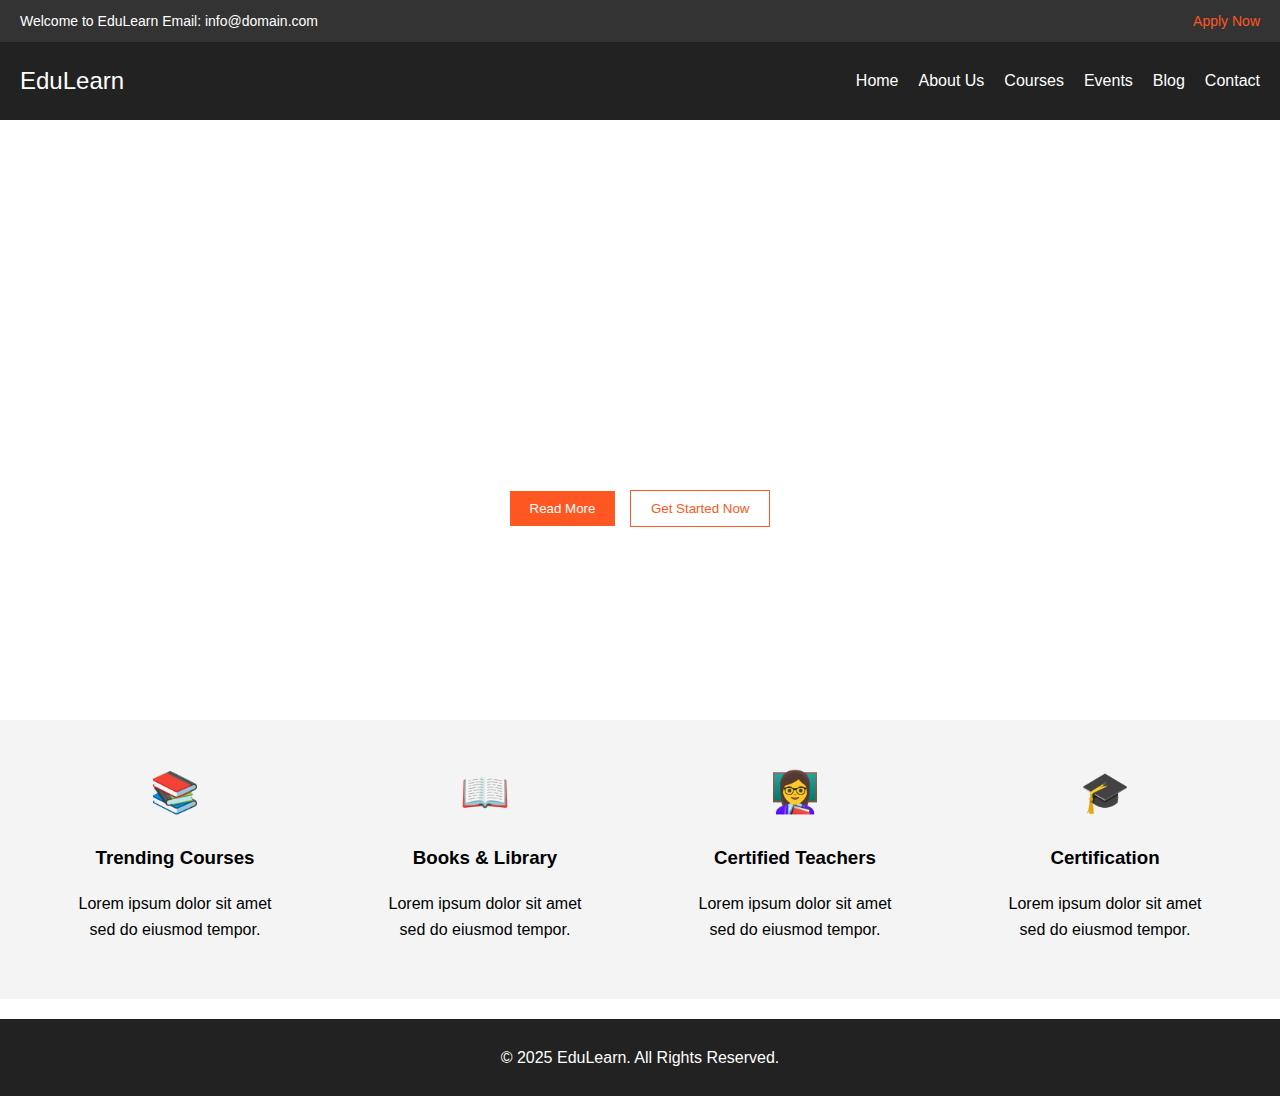
<file: site scolaire/test/index.html>
<!DOCTYPE html>
<html lang="en">
<head>
    <meta charset="UTF-8">
    <meta name="viewport" content="width=device-width, initial-scale=1.0">
    <title>EduLearn</title>
    <link rel="stylesheet" href="styles.css">
</head>
<body>
<!-- Top Bar -->
<div class="top-bar">
    <div class="top-bar-left">
        <span>Welcome to EduLearn</span>
        <span>Email: info@domain.com</span>
    </div>
    <div class="top-bar-right">
        <a href="#">Apply Now</a>
    </div>
</div>

<!-- Navigation Bar -->
<div class="navbar">
    <div class="logo">EduLearn</div>
    <ul class="nav-links">
        <li><a href="#home">Home</a></li>
        <li><a href="#about">About Us</a></li>
        <li><a href="#courses">Courses</a></li>
        <li><a href="#events">Events</a></li>
        <li><a href="#blog">Blog</a></li>
        <li><a href="#contact">Contact</a></li>
    </ul>
</div>

<!-- Hero Section -->
<div class="hero">
    <div class="hero-text">
        <h1>ARE YOU READY TO APPLY?</h1>
        <p>Lorem ipsum dolor sit amet, consectetur adipiscing elit. Vivamus lacinia odio vitae vestibulum.</p>
        <button class="btn-primary">Read More</button>
        <button class="btn-secondary">Get Started Now</button>
    </div>
</div>

<!-- Features Section -->
<div class="features">
    <div class="feature">
        <div class="icon">📚</div>
        <h3>Trending Courses</h3>
        <p>Lorem ipsum dolor sit amet sed do eiusmod tempor.</p>
    </div>
    <div class="feature">
        <div class="icon">📖</div>
        <h3>Books & Library</h3>
        <p>Lorem ipsum dolor sit amet sed do eiusmod tempor.</p>
    </div>
    <div class="feature">
        <div class="icon">👩‍🏫</div>
        <h3>Certified Teachers</h3>
        <p>Lorem ipsum dolor sit amet sed do eiusmod tempor.</p>
    </div>
    <div class="feature">
        <div class="icon">🎓</div>
        <h3>Certification</h3>
        <p>Lorem ipsum dolor sit amet sed do eiusmod tempor.</p>
    </div>
</div>

<!-- Footer -->
<div class="footer">
    <p>© 2025 EduLearn. All Rights Reserved.</p>
</div>
</body>
</html>
</file>
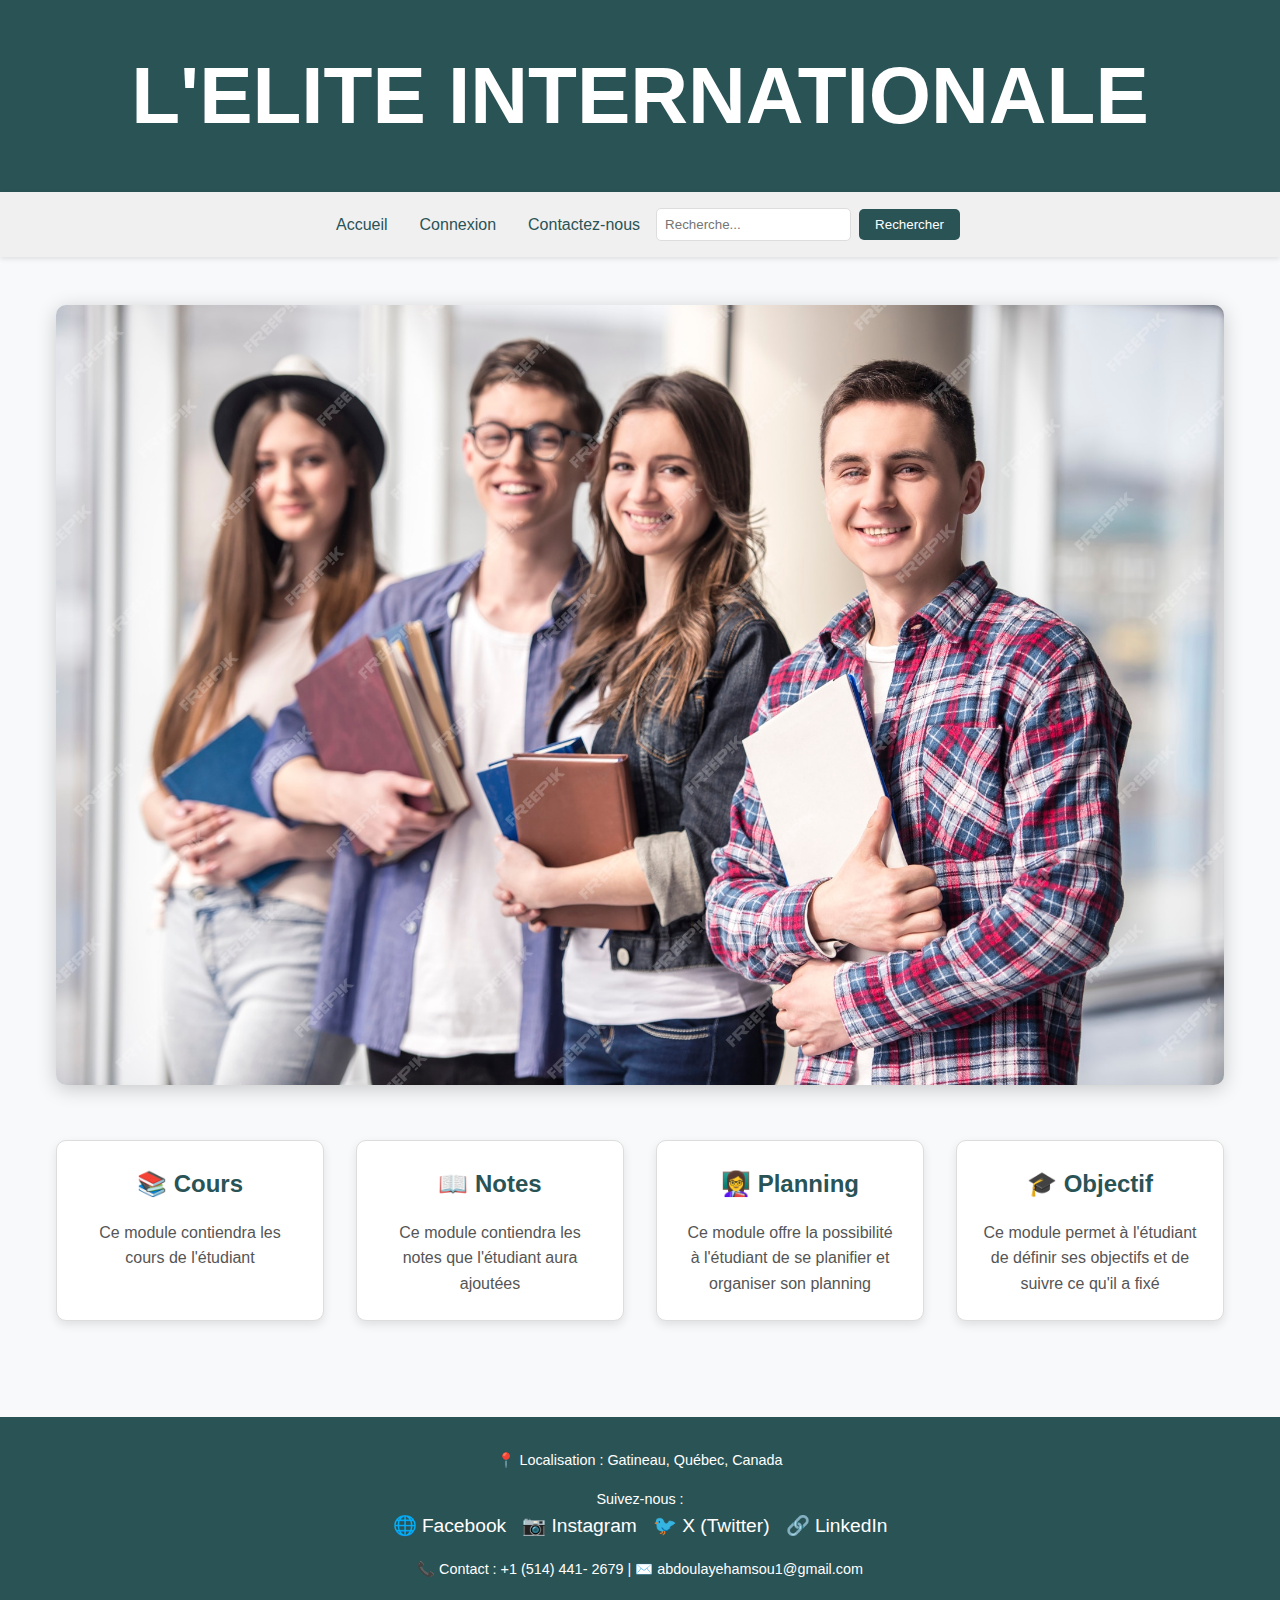
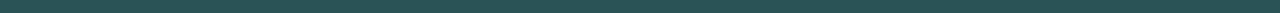
<file: site scolaire/accueil.html>
<!DOCTYPE html>
<html lang="fr">
<head>
    <meta charset="UTF-8">
    <meta name="viewport" content="width=device-width, initial-scale=1.0">
    <title>Page d'accueil</title>
    <link rel="stylesheet" type="text/css" href="accueil.css">
</head>

<body>
    <!-- En-tête du site -->
    <header>
        <h1> L'ELITE INTERNATIONALE </h1>
    </header>

    <!-- Barre de navigation -->
    <nav>
        <ul>
            <li><a href="accueil.html">Accueil</a></li>
            <li><a href="connexion.html">Connexion</a></li>
            <li><a href="contact.html">Contactez-nous</a></li>
        </ul>
        <!-- Barre de recherche -->
        <form class="search-bar" action="#" method="get">
            <input type="text" placeholder="Recherche..." name="query">
            <button type="submit">Rechercher</button>
        </form>
    </nav>

    <!-- Contenu principal -->
    <main>
        <!-- Section image -->
        <section id="image-principale">
            <img src="étudiant.jpg" alt="Capture d'écran" />
        </section>

        <!-- Section des modules -->
        <section id="modules">
            <article>
                <h3><a href="cours.html">📚 Cours</a></h3>
                <p> Ce module contiendra les cours de l'étudiant </p>
            </article>
            <article>
                <h3><a href="note.html">📖 Notes</a></h3>
                <p> Ce module contiendra les notes que l'étudiant aura ajoutées </p>
            </article>
            <article>
                <h3><a href="planning.html">👩‍🏫 Planning</a></h3>
                <p> Ce module offre la possibilité à l'étudiant de se planifier et organiser son planning</p>
            </article>
            <article>
                <h3><a href="objectif.html">🎓 Objectif</a></h3>
                <p> Ce module permet à l'étudiant de définir ses objectifs et de suivre ce qu'il a fixé </p>
            </article>
        </section>
        
    </main>

    <!-- Pied de page -->
    <footer>
        <!-- Localisation -->
        <section id="localisation">
            <p>📍 Localisation : Gatineau, Québec, Canada</p>
        </section>
        
        <!-- Réseaux sociaux -->
        <section id="reseaux-sociaux">
            <p>Suivez-nous :</p>
            <ul>
                <li><a href="https://www.facebook.com" target="_blank">🌐 Facebook</a></li>
                <li><a href="https://www.instagram.com" target="_blank">📷 Instagram</a></li>
                <li><a href="https://twitter.com" target="_blank">🐦 X (Twitter)</a></li>
                <li><a href="https://www.linkedin.com" target="_blank">🔗 LinkedIn</a></li>
            </ul>
        </section>

        <!-- Contact -->
        <section id="contact">
            <p>📞 Contact : +1 (514) 441- 2679 | ✉️ abdoulayehamsou1@gmail.com</p>
        </section>
    </footer>
</body>
</html>
</file>
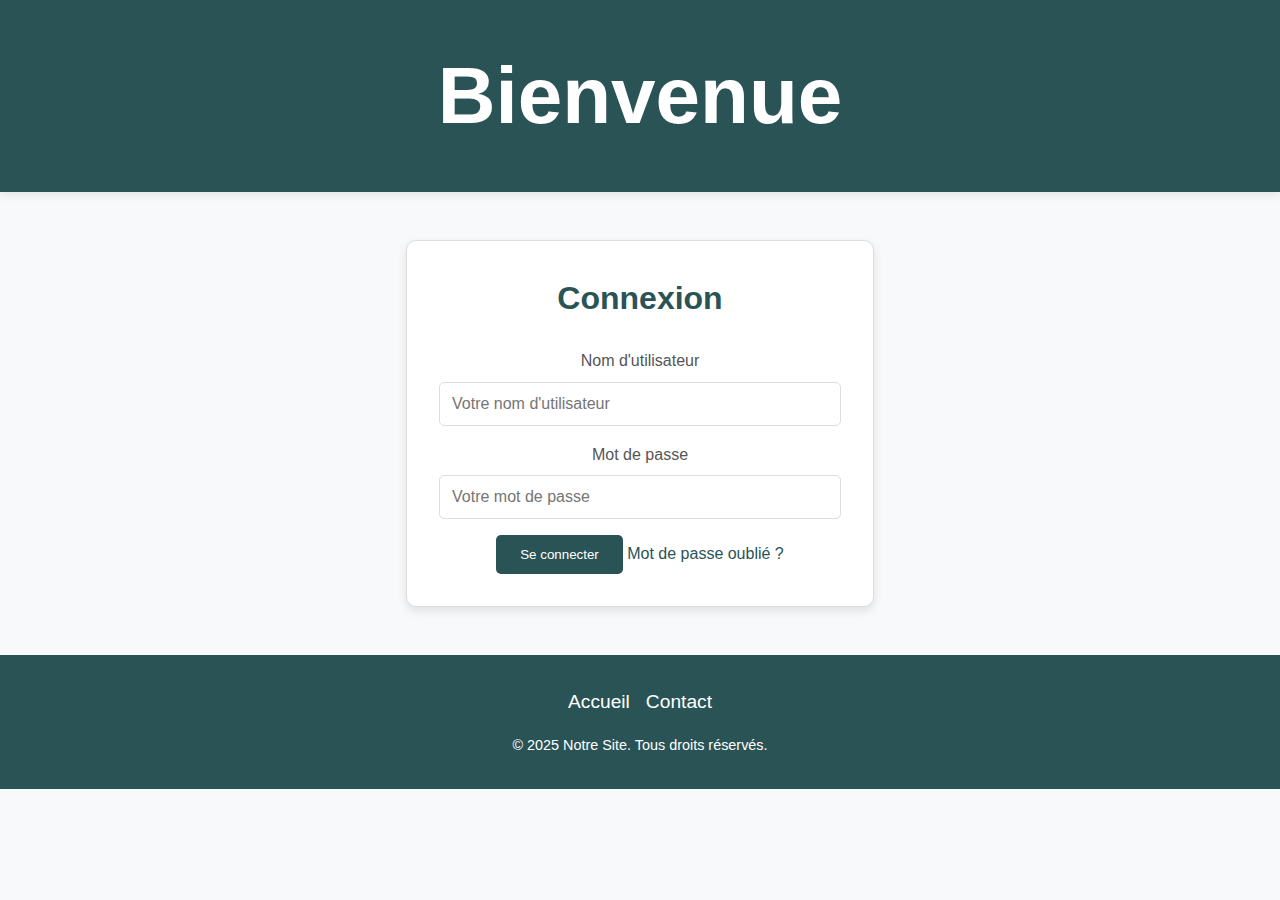
<file: site scolaire/connexion.html>
<!DOCTYPE html>
<html lang="fr">
<head>
    <meta charset="UTF-8">
    <meta name="viewport" content="width=device-width, initial-scale=1.0">
    <title>Connexion</title>
    <link rel="stylesheet" href="connexion.css"> <!-- Lien vers votre fichier CSS -->
    <script src="connexion.js" defer></script>
</head>
<body>
    <!-- En-tête -->
    <header>
        <h1>Bienvenue</h1>
    </header>

    <!-- Section principale -->
    <main>
        <div class="login-container">
            <h2>Connexion</h2>
            <form action="#" method="post" class="login-form">
                <div class="input-group">
                    <label for="username">Nom d'utilisateur</label>
                    <input type="text" id="username" name="username" placeholder="Votre nom d'utilisateur" required>
                </div>

                <div class="input-group">
                    <label for="password">Mot de passe</label>
                    <input type="password" id="password" name="password" placeholder="Votre mot de passe" required>
                </div>

                <div class="form-actions">
                    <button type="submit">Se connecter</button>
                    <a href="#" class="forgot-password">Mot de passe oublié ?</a>
                </div>
            </form>
        </div>
    </main>

    <!-- Pied de page -->
    <footer>
        <section>
            <ul>
                <li><a href="accueil.html">Accueil</a></li>
                <li><a href="contact.html">Contact</a></li>
            </ul>
        </section>
        <p>&copy; 2025 Notre Site. Tous droits réservés.</p>
    </footer>
</body>
</html>
</file>
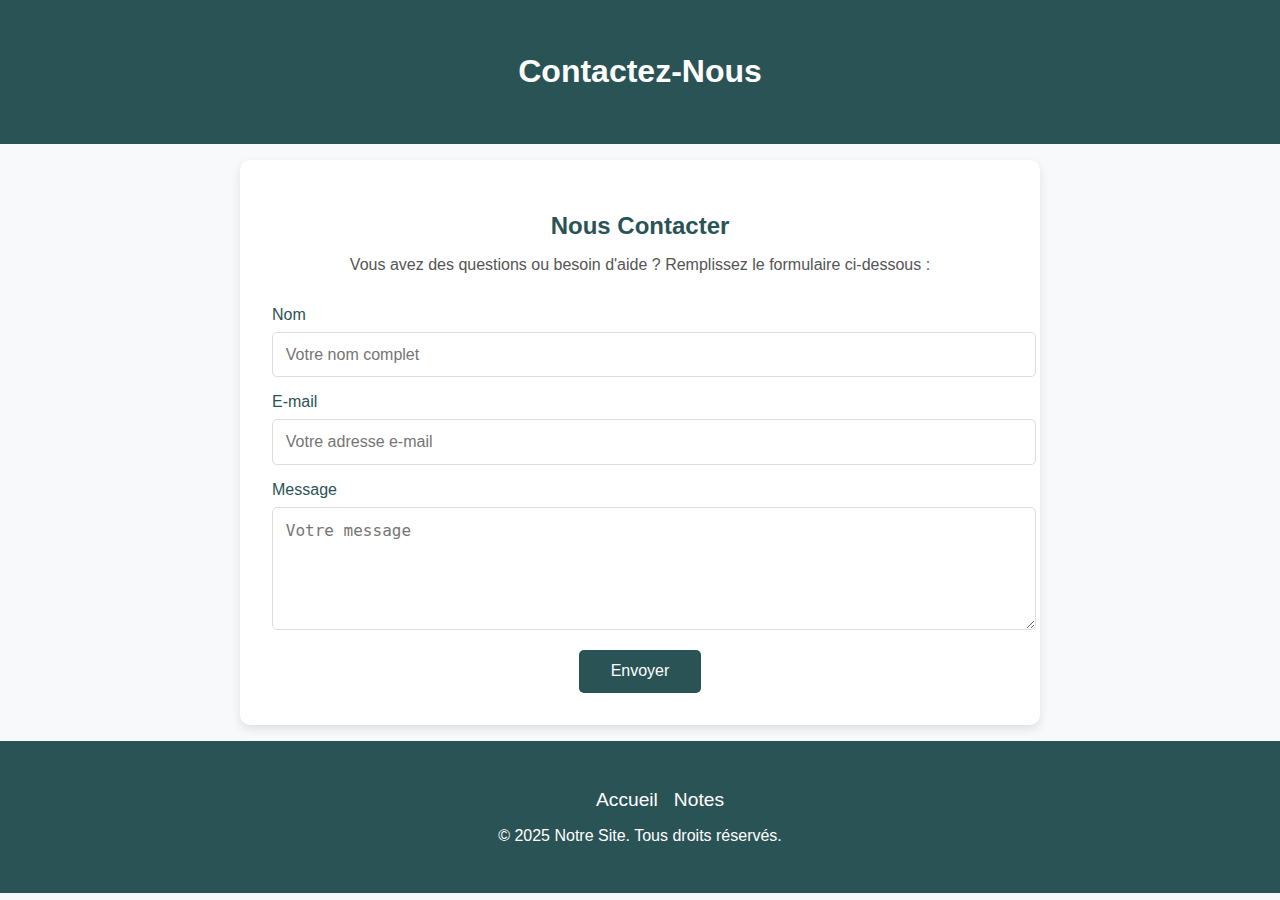
<file: site scolaire/contact.html>
<!DOCTYPE html>
<html lang="fr">
<head>
    <meta charset="UTF-8">
    <meta name="viewport" content="width=device-width, initial-scale=1.0">
    <title>Contact</title>
    <link rel="stylesheet" href="contact.css">
</head>
<body>
    <!-- En-tête -->
    <header>
        <h1>Contactez-Nous</h1>
    </header>

    <!-- Section principale -->
    <main>
        <section class="contact-section">
            <h2>Nous Contacter</h2>
            <p>Vous avez des questions ou besoin d'aide ? Remplissez le formulaire ci-dessous :</p>
            <form id="contact-form" action="#" method="post">
                <div class="input-group">
                    <label for="name">Nom</label>
                    <input type="text" id="name" name="name" placeholder="Votre nom complet" required>
                </div>
            
                <div class="input-group">
                    <label for="email">E-mail</label>
                    <input type="email" id="email" name="email" placeholder="Votre adresse e-mail" required>
                </div>
            
                <div class="input-group">
                    <label for="message">Message</label>
                    <textarea id="message" name="message" placeholder="Votre message" rows="5" required></textarea>
                </div>
            
                <div class="form-actions">
                    <button type="submit">Envoyer</button>
                </div>
            </form>
            
        </section>
    </main>

    <!-- Pied de page -->
    <footer>
        <section>
            <ul>
                <li><a href="accueil.html">Accueil</a></li>
                <li><a href="note.html">Notes</a></li>
            </ul>
        </section>
        <p>&copy; 2025 Notre Site. Tous droits réservés.</p>
    </footer>
    <script type="text/javascript" src="https://cdn.emailjs.com/dist/email.min.js"></script>
<script>
    (function() {
        emailjs.init("YOUR_USER_ID"); // Remplace "YOUR_USER_ID" par ton ID utilisateur EmailJS
    })();
</script>
<script src="contact.js"></script> 
</body>
</html>
</file>
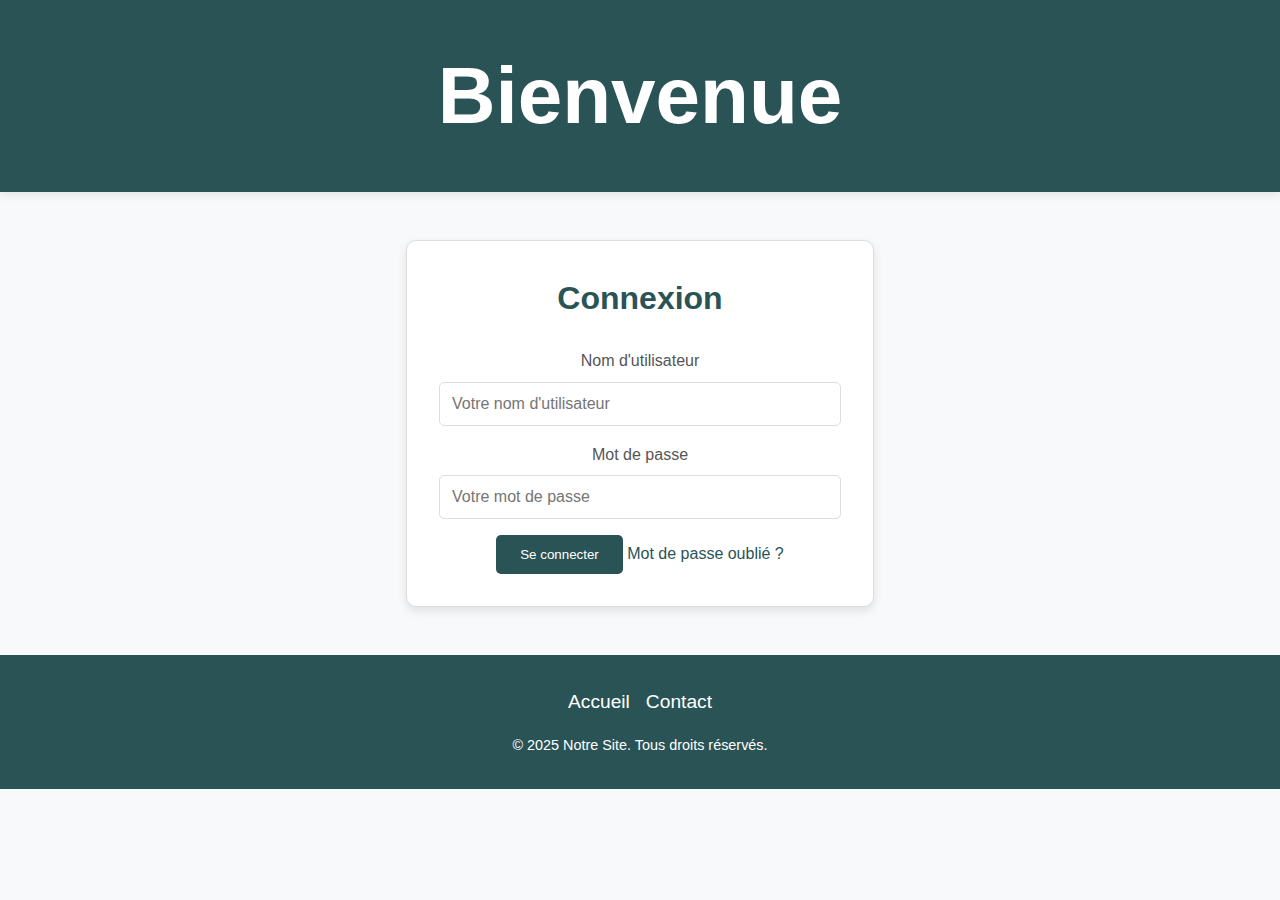
<file: site scolaire/cours.html>
<!DOCTYPE html>
<html lang="fr">
<head>
    <meta charset="UTF-8">
    <meta name="viewport" content="width=device-width, initial-scale=1.0">
    <title>Module Cours</title>
    <link rel="stylesheet" href="cours.css"> <!-- Lien vers votre fichier CSS -->
    <script src="cours.js" defer></script> <!-- Lien vers votre script JavaScript -->
</head>
<body>

    <!-- En-tête -->
    <header>
        <h1>Module Cours</h1>
    </header>

    <!-- Barre de navigation -->
    <nav>
        <ul>
            <li><a href="accueil.html">Accueil</a></li>
            <li><a href="contact.html">Contact</a></li>
            <li><a href="connexion.html">Connexion</a></li>
        </ul>
    </nav>

    <!-- Contenu principal du module Cours -->
    <main>
        <section id="cours">
            <h2>Liste des Cours</h2>

            <div class="cours-module">
                <article class="cours-item">
                    <h3>Cours 1 : Introduction à l'informatique</h3>
                    <p>Ce cours couvre les bases de l'informatique, y compris les systèmes d'exploitation, les réseaux et la programmation de base.</p>
                    <a href="cours1.html" class="btn">Accéder au cours</a>
                </article>

                <article class="cours-item">
                    <h3>Cours 2 : Programmation en Java</h3>
                    <p>Apprenez la programmation orientée objet avec Java, en commençant par les concepts de base jusqu'aux applications avancées.</p>
                    <a href="cours2.html" class="btn">Accéder au cours</a>
                </article>

                <article class="cours-item">
                    <h3>Cours 3 : Développement Web Frontend</h3>
                    <p>Un cours complet sur la création de sites web interactifs avec HTML, CSS, JavaScript et des frameworks modernes.</p>
                    <a href="cours3.html" class="btn">Accéder au cours</a>
                </article>
            </div>

            <!-- Bouton pour ajouter un nouveau cours -->
            <div class="add-course">
                <button id="add-course-btn" class="btn">Ajouter un cours</button>
            </div>
        </section>
    </main>

    <!-- Pied de page -->
    <footer>
        <section class="footer-info">
            <p>Site créé par <strong>Abdoulaye Soumah</strong></p>
            <p>Etudiant Université du Québec en Outaouais (UQO) | 2025</p>
        </section>
        <section class="footer-contact">
            <p>Contactez-nous à : <a href="abdoulayehamsou1@gmail.com">contact@site.com</a></p>
        </section>
        <p>&copy; 2025 Site Scolaire | Tous droits réservés</p>
    </footer>
</file>
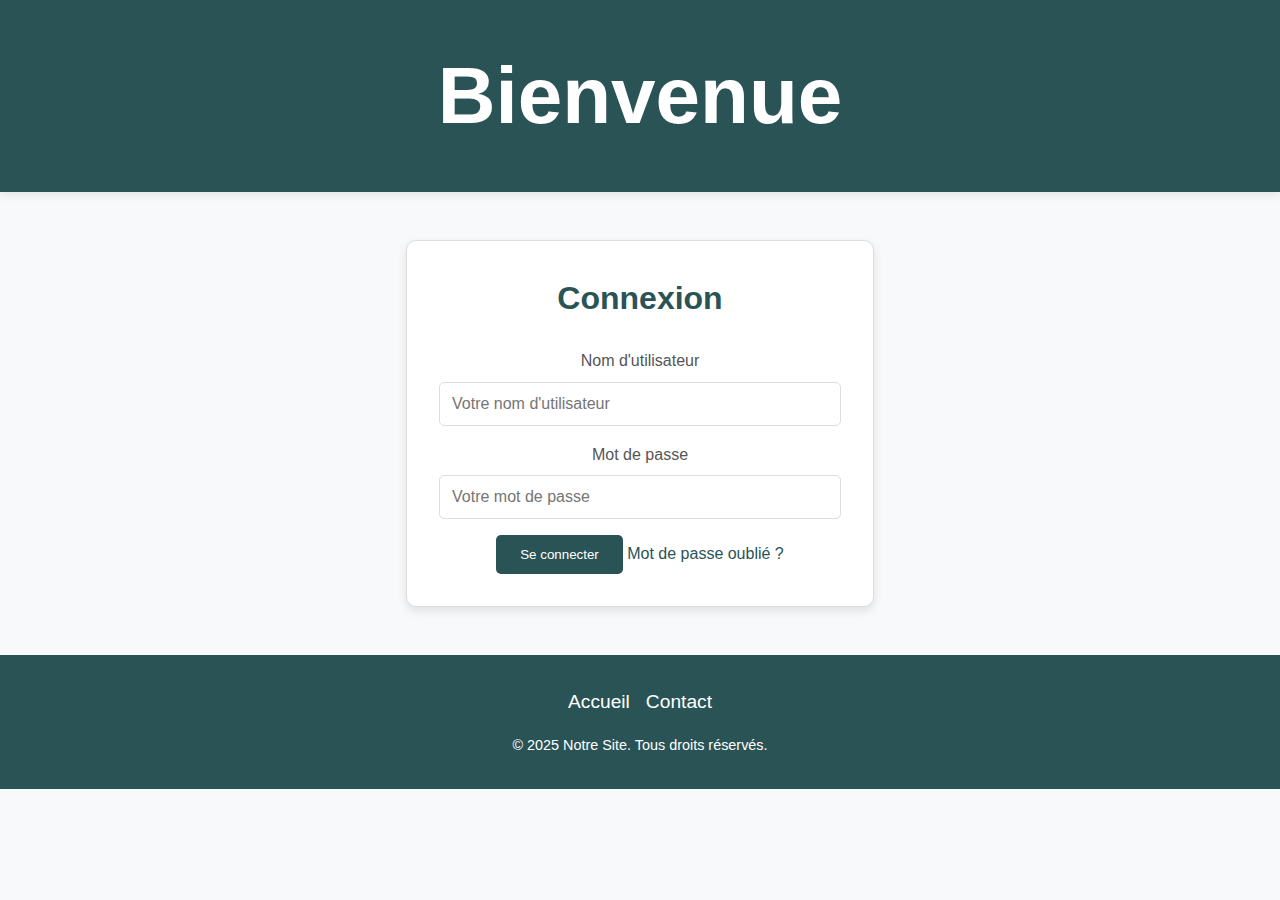
<file: site scolaire/note.html>
<!DOCTYPE html>
<html lang="fr">
<head>
    <meta charset="UTF-8">
    <meta name="viewport" content="width=device-width, initial-scale=1.0">
    <title>Mes Notes</title>
    <link rel="stylesheet" href="note.css">
</head>
<body>
    <!-- Vérification d'authentification -->
    <script>
        if (!sessionStorage.getItem("authenticated")) {
            alert("Veuillez vous connecter pour accéder à ce module.");
            window.location.href = "connexion.html"; // Redirection vers la page de connexion
        }
    </script>

    <!-- En-tête -->
    <header>
        <h1>Gestion des Notes</h1>
    </header>

    <!-- Barre de navigation -->
    <nav>
        <ul>
            <li><a href="accueil.html">Accueil</a></li>
            <li><a href="contact.html">Contact</a></li>
            <li><a href="cours.html">Cours</a></li>
        </ul>
    </nav>

    <!-- Section principale -->
    <main>
        <!-- Formulaire pour ajouter une note -->
        <section>
            <h2>Ajouter une Note</h2>
            <form id="add-note-form">
                <div>
                    <label for="subject">Matière :</label>
                    <input type="text" id="subject" placeholder="Ex : Mathématiques" required>
                </div>
                <div>
                    <label for="grade">Note :</label>
                    <input type="number" id="grade" min="0" max="20" placeholder="Ex : 15" required>
                </div>
                <div>
                    <label for="appreciation">Appréciation :</label>
                    <textarea id="appreciation" placeholder="Ex : Très bien !" required></textarea>
                </div>
                <button type="submit">Ajouter</button>
            </form>
        </section>

        <!-- Liste des notes -->
        <section>
            <h2>Mes Notes</h2>
            <ul id="notes-container">
                <!-- Les notes seront ajoutées ici dynamiquement -->
            </ul>
        </section>
    </main>

    <!-- Pied de page -->
    <footer>
        <p>&copy; 2025 Site Scolaire</p>
    </footer>

    <script src="note.js"></script>
</body>
</html>
</file>
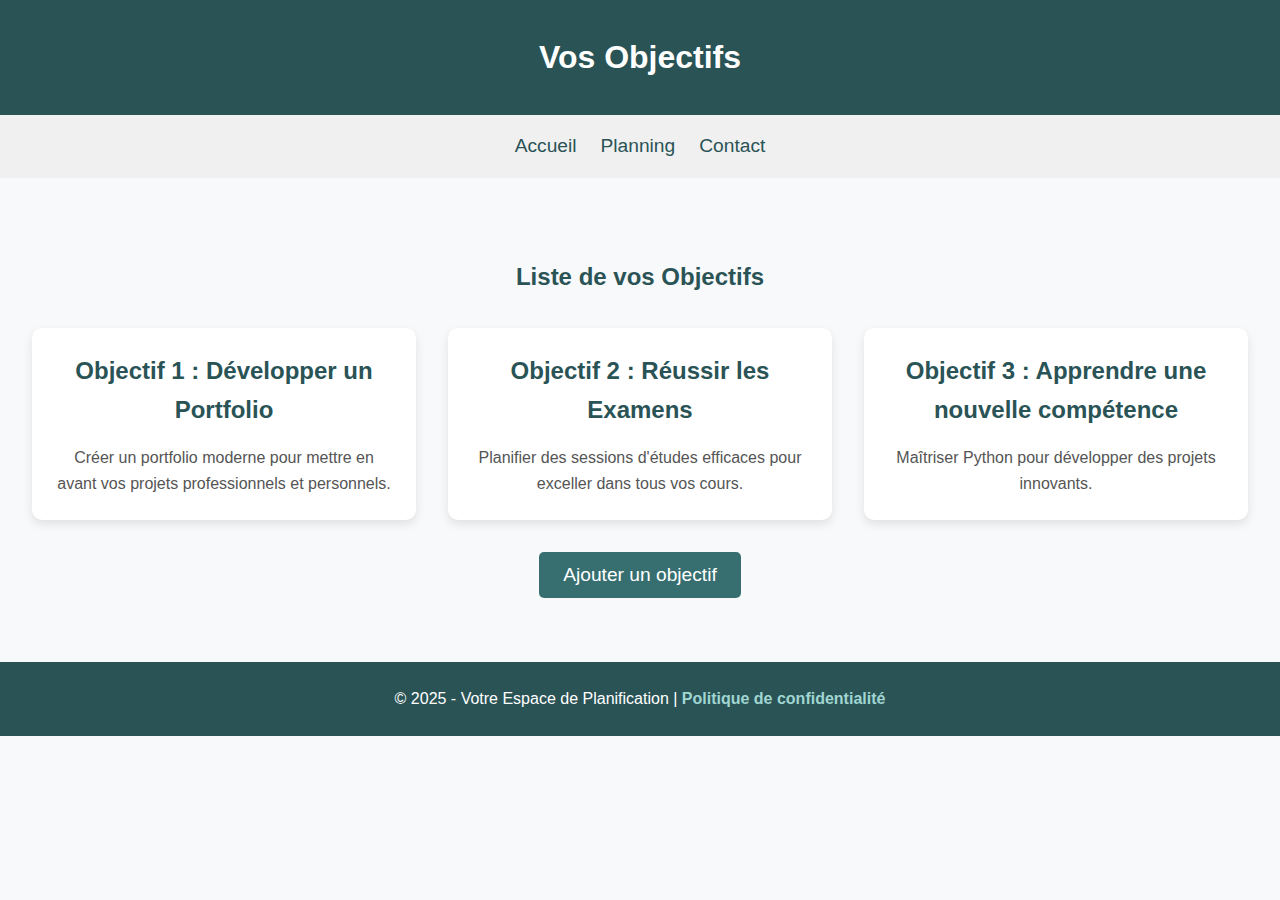
<file: site scolaire/objectif.html>
<!DOCTYPE html>
<html lang="fr">
<head>
    <meta charset="UTF-8">
    <meta name="viewport" content="width=device-width, initial-scale=1.0">
    <title>Module Objectifs</title>
    <link rel="stylesheet" href="objectif.css"> <!-- Lien vers le fichier CSS -->
    <script src="objectif.js" defer></script> <!-- Lien vers le fichier JS -->
</head>
<body>
    <!-- En-tête -->
    <header>
        <h1>Vos Objectifs</h1>
    </header>

    <!-- Navigation -->
    <nav>
        <ul>
            <li><a href="accueil.html">Accueil</a></li>
            <li><a href="planning.html">Planning</a></li>
            <li><a href="contact.html">Contact</a></li>
        </ul>
    </nav>

    <!-- Section Objectifs -->
    <main>
        <section id="objectifs">
            <h2>Liste de vos Objectifs</h2>
            <div class="objectifs-container">
                <article class="objectif-item">
                    <h3>Objectif 1 : Développer un Portfolio</h3>
                    <p>Créer un portfolio moderne pour mettre en avant vos projets professionnels et personnels.</p>
                </article>

                <article class="objectif-item">
                    <h3>Objectif 2 : Réussir les Examens</h3>
                    <p>Planifier des sessions d'études efficaces pour exceller dans tous vos cours.</p>
                </article>

                <article class="objectif-item">
                    <h3>Objectif 3 : Apprendre une nouvelle compétence</h3>
                    <p>Maîtriser Python pour développer des projets innovants.</p>
                </article>
            </div>

            <!-- Ajouter un nouvel objectif -->
            <div class="add-objectif">
                <button id="add-objectif-btn" class="btn">Ajouter un objectif</button>
            </div>
        </section>
    </main>

    <!-- Pied de page -->
    <footer>
        <p>© 2025 - Votre Espace de Planification | <a href="#">Politique de confidentialité</a></p>
    </footer>
</body>
</html>
</file>
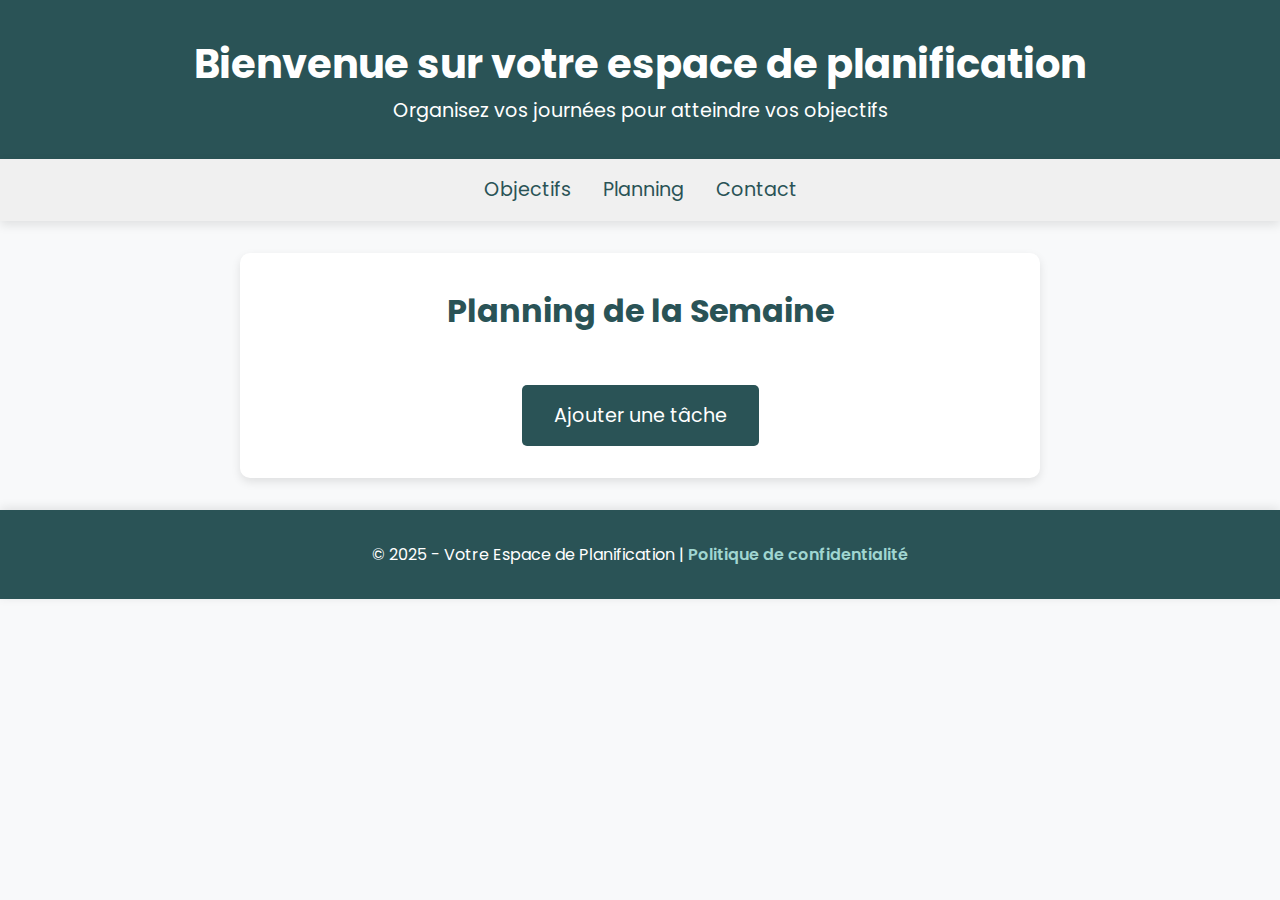
<file: site scolaire/planning.html>
<!DOCTYPE html>
<html lang="fr">

<head>
    <meta charset="UTF-8">
    <meta name="viewport" content="width=device-width, initial-scale=1.0">
    <title>Accueil - Planning et Objectifs</title>
    <link rel="stylesheet" href="planning.css">
    <link rel="stylesheet" href="https://fonts.googleapis.com/css2?family=Poppins:wght@400;600&display=swap">
</head>

<body>
    <header>
        <h1>Bienvenue sur votre espace de planification</h1>
        <p>Organisez vos journées pour atteindre vos objectifs</p>
    </header>

    <nav>
        <ul>
            <li><a href="objectif.html">Objectifs</a></li>
            <li><a href="planning.html">Planning</a></li>
            <li><a href="contact.html">Contact</a></li>
        </ul>
    </nav>

    <main>
        <!-- Section Planning -->
        <section id="planning">
            <h2>Planning de la Semaine</h2>
            <div class="planning-container">
                <!-- Les tâches apparaîtront ici dynamiquement via JavaScript -->
            </div>
            <button id="add-task-btn">Ajouter une tâche</button>
        </section>
    </main>

    <footer>
        <p>&copy; 2025 - Votre Espace de Planification | <a href="#">Politique de confidentialité</a></p>
    </footer>

    <script src="planning.js"></script>
</body>

</html>
</file>
<file: site scolaire/test/styles.css>
/* General Styles */
body {
    font-family: Arial, sans-serif;
    margin: 0;
    padding: 0;
    line-height: 1.6;
}

/* Top Bar */
.top-bar {
    display: flex;
    justify-content: space-between;
    background-color: #333;
    color: white;
    padding: 10px 20px;
    font-size: 14px;
}

.top-bar a {
    color: #ff5722;
    text-decoration: none;
}

/* Navigation Bar */
.navbar {
    display: flex;
    justify-content: space-between;
    align-items: center;
    background-color: #222;
    padding: 10px 20px;
}

.navbar .logo {
    font-size: 24px;
    color: white;
}

.nav-links {
    list-style: none;
    display: flex;
    gap: 20px;
}

.nav-links a {
    color: white;
    text-decoration: none;
    font-size: 16px;
}

.nav-links a:hover {
    color: #ff5722;
}

/* Hero Section */
.hero {
    background: url('https://via.placeholder.com/1200x600') no-repeat center center/cover;
    height: 600px;
    display: flex;
    align-items: center;
    justify-content: center;
    color: white;
    text-align: center;
}

.hero-text h1 {
    font-size: 48px;
    margin-bottom: 20px;
}

.hero-text p {
    font-size: 18px;
    margin-bottom: 20px;
}

.btn-primary {
    background-color: #ff5722;
    color: white;
    padding: 10px 20px;
    border: none;
    cursor: pointer;
    margin-right: 10px;
}

.btn-secondary {
    background-color: #fff;
    color: #ff5722;
    padding: 10px 20px;
    border: 1px solid #ff5722;
    cursor: pointer;
}

/* Features Section */
.features {
    display: flex;
    justify-content: space-around;
    padding: 40px 20px;
    background-color: #f4f4f4;
}

.feature {
    text-align: center;
    max-width: 200px;
}

.feature .icon {
    font-size: 40px;
    margin-bottom: 10px;
}

/* Footer */
.footer {
    background-color: #222;
    color: white;
    text-align: center;
    padding: 10px;
    margin-top: 20px;
}
</file>
<file: site scolaire/accueil.css>
/* Configuration générale */
* {
    margin: 0;
    padding: 0;
    box-sizing: border-box;
    font-family: 'Poppins', sans-serif; /* Police moderne */
}

body {
    background-color: #F8F9FA; /* Blanc cassé pour le fond général */
    color: #2A5356; /* Vert sombre pour le texte */
    line-height: 1.6;
}

/* En-tête */
header {
    background-color: #2A5356; /* Vert principal */
    color: #FFFFFF; /* Texte blanc */
    text-align: center;
    padding: 2rem 0;
    font-size: 2.5rem;
    box-shadow: 0 2px 10px rgba(0, 0, 0, 0.1);
}

/* Barre de navigation */
/* Barre de navigation */
nav {
    display: flex;
    justify-content: center; /* Centre les éléments dans la barre de navigation */
    align-items: center;
    background-color: #F0F0F0; /* Gris clair */
    padding: 1rem 2rem;
    box-shadow: 0 2px 5px rgba(0, 0, 0, 0.1);
}

nav ul {
    display: flex;
    list-style: none;
    justify-content: center; /* Centre les éléments de la liste horizontalement */
    margin: 0; /* Retire la marge par défaut */
    padding: 0; /* Retire le padding par défaut */
}

nav ul li {
    margin: 0 1rem; /* Espacement entre les éléments */
}

nav ul li a {
    text-decoration: none;
    color: #2A5356;
    font-size: 1rem;
    transition: color 0.3s;
}

nav ul li a:hover {
    color: #376F71; /* Vert légèrement plus clair */
}


.search-bar {
    display: flex;
    align-items: center;
}

.search-bar input {
    padding: 0.5rem;
    border: 1px solid #DDD;
    border-radius: 5px;
    margin-right: 0.5rem;
    outline: none;
    transition: border-color 0.3s;
}

.search-bar input:focus {
    border-color: #2A5356;
}

.search-bar button {
    background-color: #2A5356;
    color: #FFFFFF;
    border: none;
    padding: 0.5rem 1rem;
    border-radius: 5px;
    cursor: pointer;
    transition: background-color 0.3s;
}

.search-bar button:hover {
    background-color: #376F71;
}

/* Section principale */
main {
    margin: 2rem auto;
    padding: 1rem;
    max-width: 1200px;
    text-align: center;
}

main #image-principale img {
    width: 100%;
    height: auto;
    border-radius: 10px;
    box-shadow: 0 4px 20px rgba(0, 0, 0, 0.2);
}

/* Modules */
#modules {
    display: grid;
    grid-template-columns: repeat(auto-fit, minmax(250px, 1fr));
    gap: 2rem;
    margin: 3rem 0;
}

#modules article {
    background-color: #FFFFFF; /* Fond blanc */
    border: 1px solid #DDD; /* Bordure légère */
    border-radius: 10px;
    box-shadow: 0 4px 10px rgba(0, 0, 0, 0.1);
    padding: 1.5rem;
    text-align: center;
    transition: transform 0.3s, box-shadow 0.3s;
}

#modules article:hover {
    transform: translateY(-5px);
    box-shadow: 0 8px 15px rgba(0, 0, 0, 0.2);
}

#modules article h3 {
    font-size: 1.5rem;
    color: #2A5356;
    margin-bottom: 1rem;
}

#modules article p {
    color: #555; /* Texte gris doux */
}

/* Pied de page */
footer {
    background-color: #2A5356;
    color: #FFFFFF;
    text-align: center;
    padding: 1rem 1rem;
    margin-top: 1rem;
}

footer section {
    margin-bottom: 1rem;
}

footer ul {
    list-style: none;
    display: flex;
    justify-content: center;
    gap: 1rem;
}

footer ul li a {
    color: #FFFFFF;
    text-decoration: none;
    font-size: 1.2rem;
    transition: color 0.3s;
}

footer ul li a:hover {
    color: #A0D6D1; /* Vert clair agréable */
}

footer p {
    margin-top: 1rem;
    font-size: 0.9rem;
}

/* Animations */
@keyframes fadeIn {
    from {
        opacity: 0;
    }
    to {
        opacity: 1;
    }
}

header,
main,
footer {
    animation: fadeIn 1s ease-in-out;
}
#modules a {
    text-decoration: none; /* Supprime le soulignement des liens */
    color: inherit; /* Hérite de la couleur du texte parent */
}

#modules a:hover {
    color: #2A5356; /* Change la couleur lors du survol */
    text-decoration: none; /* Assure qu'il n'y a pas de soulignement au survol */
}
</file>
<file: site scolaire/connexion.css>
/* Configuration générale */
* {
    margin: 0;
    padding: 0;
    box-sizing: border-box;
    font-family: 'Poppins', sans-serif;
}

body {
    background-color: #F8F9FA; /* Blanc cassé */
    color: #2A5356; /* Vert sombre */
    line-height: 1.6;
}

/* En-tête */
header {
    background-color: #2A5356; /* Vert principal */
    color: #FFFFFF;
    text-align: center;
    padding: 2rem 0;
    font-size: 2.5rem;
    box-shadow: 0 2px 10px rgba(0, 0, 0, 0.1);
}

/* Section principale */
main {
    margin: 2rem auto;
    padding: 1rem;
    max-width: 500px;
    text-align: center;
}

/* Conteneur de la page de connexion */
.login-container {
    background-color: #FFFFFF;
    border: 1px solid #DDD;
    border-radius: 10px;
    box-shadow: 0 4px 10px rgba(0, 0, 0, 0.1);
    padding: 2rem;
}

/* Titre de la page */
.login-container h2 {
    font-size: 2rem;
    color: #2A5356;
    margin-bottom: 1.5rem;
}

/* Style pour le formulaire */
.login-form {
    display: flex;
    flex-direction: column;
    gap: 1rem;
}

.input-group {
    display: flex;
    flex-direction: column;
}

.input-group label {
    font-size: 1rem;
    color: #555;
    margin-bottom: 0.5rem;
}

.input-group input {
    padding: 0.75rem;
    border: 1px solid #DDD;
    border-radius: 5px;
    font-size: 1rem;
    outline: none;
    transition: border-color 0.3s;
}

.input-group input:focus {
    border-color: #2A5356;
}

/* Bouton de connexion */
.form-actions button {
    background-color: #2A5356;
    color: #FFFFFF;
    border: none;
    padding: 0.75rem 1.5rem;
    border-radius: 5px;
    cursor: pointer;
    transition: background-color 0.3s;
}

.form-actions button:hover {
    background-color: #376F71;
}

/* Lien mot de passe oublié */
.forgot-password {
    color: #2A5356;
    text-decoration: none;
    font-size: 1rem;
    margin-top: 1rem;
}

.forgot-password:hover {
    text-decoration: underline;
}

/* Pied de page */
footer {
    background-color: #2A5356;
    color: #FFFFFF;
    text-align: center;
    padding: 2rem 1rem;
    margin-top: 2rem;
}

footer section {
    margin-bottom: 1rem;
}

footer ul {
    list-style: none;
    display: flex;
    justify-content: center;
    gap: 1rem;
}

footer ul li a {
    color: #FFFFFF;
    text-decoration: none;
    font-size: 1.2rem;
    transition: color 0.3s;
}

footer ul li a:hover {
    color: #A0D6D1;
}

footer p {
    margin-top: 1rem;
    font-size: 0.9rem;
}

/* Animations */
@keyframes fadeIn {
    from {
        opacity: 0;
    }
    to {
        opacity: 1;
    }
}

header,
main,
footer {
    animation: fadeIn 1s ease-in-out;
}
</file>
<file: site scolaire/contact.css>
/* Configuration générale */
body {
    font-family: 'Poppins', sans-serif;
    background-color: #F8F9FA;
    color: #2A5356;
    margin: 0;
    padding: 0;
}

header {
    background-color: #2A5356;
    color: white;
    text-align: center;
    padding: 2rem 0;
}

main {
    padding: 1rem;
    max-width: 800px;
    margin: 0 auto;
    text-align: center;
}

.contact-section {
    background-color: white;
    padding: 2rem;
    border-radius: 10px;
    box-shadow: 0 4px 10px rgba(0, 0, 0, 0.1);
}

.contact-section h2 {
    margin-bottom: 1rem;
}

.contact-section p {
    margin-bottom: 2rem;
    color: #555;
}

.input-group {
    margin-bottom: 1rem;
    text-align: left;
}

.input-group label {
    display: block;
    margin-bottom: 0.5rem;
}

.input-group input, .input-group textarea {
    width: 100%;
    padding: 0.8rem;
    border: 1px solid #DDD;
    border-radius: 5px;
    font-size: 1rem;
}

.input-group input:focus, .input-group textarea:focus {
    border-color: #2A5356;
}

.form-actions {
    text-align: center;
}

.form-actions button {
    background-color: #2A5356;
    color: white;
    padding: 0.8rem 2rem;
    border: none;
    border-radius: 5px;
    cursor: pointer;
    font-size: 1rem;
    transition: background-color 0.3s;
}

.form-actions button:hover {
    background-color: #376F71;
}

footer {
    background-color: #2A5356;
    color: white;
    text-align: center;
    padding: 2rem 1rem;
}

footer ul {
    list-style: none;
    display: flex;
    justify-content: center;
    gap: 1rem;
}

footer ul li a {
    color: white;
    text-decoration: none;
    font-size: 1.2rem;
}

footer ul li a:hover {
    color: #A0D6D1;
}
</file>
<file: site scolaire/cours.css>
/* Style général */
* {
    margin: 0;
    padding: 0;
    box-sizing: border-box;
    font-family: 'Poppins', sans-serif;
}

body {
    background-color: #F8F9FA;
    color: #2A5356;
    line-height: 1.6;
}

/* En-tête */
header {
    background-color: #2A5356;
    color: #fff;
    text-align: center;
    padding: 2rem;
}

/* Navigation */
nav {
    background-color: #F0F0F0;
    padding: 1rem;
}

nav ul {
    list-style: none;
    display: flex;
    justify-content: center;
}

nav ul li {
    margin: 0 1rem;
}

nav ul li a {
    text-decoration: none;
    color: #2A5356;
    font-size: 1.2rem;
}

nav ul li a:hover {
    color: #376F71;
}

/* Section Cours */
main {
    padding: 2rem;
}

#cours {
    margin-top: 2rem;
}

.cours-module {
    display: grid;
    grid-template-columns: repeat(auto-fit, minmax(300px, 1fr));
    gap: 2rem;
    margin-top: 2rem;
}

.cours-item {
    background-color: #fff;
    padding: 1.5rem;
    border-radius: 10px;
    box-shadow: 0 4px 10px rgba(0, 0, 0, 0.1);
    text-align: center;
}

.cours-item h3 {
    font-size: 1.5rem;
    color: #2A5356;
    margin-bottom: 1rem;
}

.cours-item p {
    color: #555;
    margin-bottom: 1.5rem;
}

.cours-item a {
    text-decoration: none;
    color: #fff;
    background-color: #2A5356;
    padding: 0.75rem 1.5rem;
    border-radius: 5px;
    transition: background-color 0.3s;
}

.cours-item a:hover {
    background-color: #376F71;
}

.add-course {
    margin-top: 2rem;
    text-align: center;
}

.add-course .btn {
    background-color: #376F71;
    color: #fff;
    padding: 1rem 2rem;
    border-radius: 5px;
    cursor: pointer;
    font-size: 1.2rem;
    transition: background-color 0.3s;
}

.add-course .btn:hover {
    background-color: #2A5356;
}

/* Pied de page */
footer {
    background-color: #2A5356; /* Vert principal */
    color: white; /* Texte blanc */
    text-align: center;
    padding: 2rem 1rem;
    margin-top: 2rem;
    box-shadow: 0 -2px 10px rgba(0, 0, 0, 0.1); /* Ombre subtile en haut */
}

footer .footer-info,
footer .footer-contact {
    margin-bottom: 1rem;
}

footer p {
    margin: 0.5rem 0;
    font-size: 1rem;
}

footer a {
    color: #A0D6D1; /* Vert clair pour les liens */
    text-decoration: none;
    font-weight: 600;
}

footer a:hover {
    color: #FFFFFF; /* Blanc au survol */
}

footer .footer-info strong {
    font-weight: bold;
}

footer .footer-contact a {
    font-size: 1rem;
}

footer p:last-child {
    margin-top: 1rem;
    font-size: 0.9rem;
    color: #C1C1C1; /* Gris clair pour le texte secondaire */
}


/* Animation */
@keyframes fadeIn {
    from {
        opacity: 0;
    }
    to {
        opacity: 1;
    }
}

header,
main,
footer {
    animation: fadeIn 1s ease-in-out;
}
</file>
<file: site scolaire/note.css>
/* Configuration générale */
* {
    margin: 0;
    padding: 0;
    box-sizing: border-box;
    font-family: 'Poppins', sans-serif; /* Police moderne */
}

body {
    background-color: #F8F9FA; /* Fond général */
    color: #2A5356; /* Texte sombre */
    line-height: 1.6;
}

/* En-tête */
header {
    background-color: #2A5356; /* Vert principal */
    color: #FFFFFF; /* Texte blanc */
    text-align: center;
    padding: 2rem 0;
    font-size: 2.5rem;
    box-shadow: 0 2px 10px rgba(0, 0, 0, 0.1);
}

/* Barre de navigation */
nav {
    display: flex;
    justify-content: center;
    background-color: #2A5356; /* Vert foncé */
    padding: 1rem;
}

nav ul {
    display: flex;
    list-style: none;
    padding: 0;
    margin: 0;
}

nav ul li {
    margin: 0 1rem;
}

nav ul li a {
    text-decoration: none;
    color: #FFFFFF; /* Blanc pour les liens */
    font-size: 1rem;
    transition: color 0.3s;
}

nav ul li a:hover {
    color: #A0D6D1; /* Vert clair au survol */
}

/* Section principale */
main {
    margin: 2rem auto;
    padding: 1rem;
    max-width: 1200px;
    text-align: center;
}

/* Formulaire et liste de notes centrées */
section {
    max-width: 600px; /* Limite la largeur des sections */
    margin: 0 auto; /* Centre les sections */
}

h2 {
    text-align: center;
    color: #376F71;
}

/* Formulaire pour ajouter une note */
form {
    display: flex;
    flex-direction: column;
    gap: 1rem;
    text-align: left;
}

form div {
    display: flex;
    flex-direction: column;
}

form label {
    font-weight: bold;
}

form input,
form textarea {
    padding: 0.5rem;
    border: 1px solid #DDD;
    border-radius: 5px;
    outline: none;
}

form input:focus,
form textarea:focus {
    border-color: #2A5356;
}

form button {
    background-color: #2A5356;
    color: #FFFFFF;
    padding: 0.75rem;
    border: none;
    border-radius: 5px;
    cursor: pointer;
    transition: background-color 0.3s;
}

form button:hover {
    background-color: #376F71;
}

/* Liste des notes */
#notes-container {
    list-style: none;
    padding: 0;
    margin-top: 2rem;
}

#notes-container li {
    background-color: #FFF;
    padding: 1rem;
    margin-bottom: 1rem;
    border-radius: 5px;
    box-shadow: 0 2px 5px rgba(0, 0, 0, 0.1);
}

#notes-container li h3 {
    font-size: 1.2rem;
    color: #2A5356;
}

#notes-container li p {
    font-size: 1rem;
    color: #555;
}

#notes-container li button {
    background-color: #E74C3C;
    color: #FFFFFF;
    padding: 0.5rem 1rem;
    border: none;
    border-radius: 5px;
    cursor: pointer;
    transition: background-color 0.3s;
}

#notes-container li button:hover {
    background-color: #C0392B;
}

/* Pied de page */
footer {
    background-color: #2A5356;
    color: #FFFFFF;
    text-align: center;
    padding: 1rem 1rem;
    margin-top: 1rem;
}

footer p {
    margin-top: 1rem;
    font-size: 0.9rem;
}

/* Animations */
@keyframes fadeIn {
    from {
        opacity: 0;
    }
    to {
        opacity: 1;
    }
}

header,
main,
footer {
    animation: fadeIn 1s ease-in-out;
}
</file>
<file: site scolaire/objectif.css>
/* Style général */
* {
    margin: 0;
    padding: 0;
    box-sizing: border-box;
    font-family: 'Poppins', sans-serif;
}

body {
    background-color: #F8F9FA;
    color: #2A5356;
    line-height: 1.6;
}

/* En-tête */
header {
    background-color: #2A5356;
    color: white;
    text-align: center;
    padding: 2rem;
}

/* Navigation */
nav {
    background-color: #F0F0F0;
    padding: 1rem;
    margin-bottom: 1rem;
}

nav ul {
    list-style: none;
    display: flex;
    justify-content: center;
    gap: 1.5rem;
}

nav ul li {
    margin: 0;
}

nav ul li a {
    text-decoration: none;
    color: #2A5356;
    font-size: 1.2rem;
    transition: color 0.3s;
}

nav ul li a:hover {
    color: #376F71;
}

/* Section Objectifs */
main {
    padding: 2rem;
}

#objectifs {
    text-align: center;
    margin-top: 2rem;
}

.objectifs-container {
    display: grid;
    grid-template-columns: repeat(auto-fit, minmax(300px, 1fr));
    gap: 2rem;
    margin-top: 2rem;
}

.objectif-item {
    background-color: white;
    border-radius: 10px;
    box-shadow: 0 4px 10px rgba(0, 0, 0, 0.1);
    padding: 1.5rem;
    text-align: center;
    transition: transform 0.3s, box-shadow 0.3s;
}

.objectif-item:hover {
    transform: translateY(-5px);
    box-shadow: 0 6px 15px rgba(0, 0, 0, 0.2);
}

.objectif-item h3 {
    font-size: 1.5rem;
    color: #2A5356;
    margin-bottom: 1rem;
}

.objectif-item p {
    color: #555;
}

.add-objectif {
    margin-top: 2rem;
}

.add-objectif .btn {
    background-color: #376F71;
    color: white;
    padding: 0.75rem 1.5rem;
    border: none;
    border-radius: 5px;
    cursor: pointer;
    font-size: 1.2rem;
    transition: background-color 0.3s;
}

.add-objectif .btn:hover {
    background-color: #2A5356;
}

/* Pied de page */
footer {
    background-color: #2A5356;
    color: white;
    text-align: center;
    padding: 1.5rem;
    margin-top: 2rem;
}

footer p {
    font-size: 1rem;
}

footer a {
    color: #A0D6D1;
    text-decoration: none;
    font-weight: bold;
}

footer a:hover {
    color: white;
}
</file>
<file: site scolaire/planning.css>
/* styles.css */

* {
    margin: 0;
    padding: 0;
    box-sizing: border-box;
    font-family: 'Poppins', sans-serif;
}

body {
    background-color: #F8F9FA;
    color: #2A5356;
    line-height: 1.6;
}

/* En-tête */
header {
    background-color: #2A5356;
    color: #fff;
    text-align: center;
    padding: 2rem;
    box-shadow: 0 4px 10px rgba(0, 0, 0, 0.2);
}

header h1 {
    font-size: 2.5rem;
}

header p {
    font-size: 1.2rem;
}

/* Navigation */
nav {
    background-color: #F0F0F0;
    padding: 1rem;
    box-shadow: 0 4px 10px rgba(0, 0, 0, 0.1);
}

nav ul {
    list-style: none;
    display: flex;
    justify-content: center;
}

nav ul li {
    margin: 0 1rem;
}

nav ul li a {
    text-decoration: none;
    color: #2A5356;
    font-size: 1.2rem;
    transition: color 0.3s;
}

nav ul li a:hover {
    color: #376F71;
    font-weight: bold;
}

/* Section Planning */
#planning {
    padding: 2rem;
    background-color: #ffffff;
    border-radius: 10px;
    box-shadow: 0 4px 10px rgba(0, 0, 0, 0.1);
    margin: 2rem auto;
    max-width: 800px;
    text-align: center;
}

#planning h2 {
    color: #2A5356;
    font-size: 2rem;
    margin-bottom: 1.5rem;
}

.planning-container {
    display: grid;
    grid-template-columns: repeat(auto-fit, minmax(250px, 1fr));
    gap: 1rem;
    margin-bottom: 1.5rem;
}

.planning-item {
    background-color: #F8F9FA;
    padding: 1.5rem;
    border-radius: 10px;
    box-shadow: 0 4px 10px rgba(0, 0, 0, 0.1);
    display: flex;
    flex-direction: column;
    align-items: center;
    transition: transform 0.3s, box-shadow 0.3s;
}

.planning-item:hover {
    transform: translateY(-5px);
    box-shadow: 0 6px 15px rgba(0, 0, 0, 0.2);
}

.planning-item h3 {
    font-size: 1.5rem;
    color: #2A5356;
    margin-bottom: 0.5rem;
}

.planning-item p {
    color: #555;
    font-size: 1rem;
    margin-bottom: 1rem;
}

.planning-item .btn {
    text-decoration: none;
    color: #fff;
    background-color: #2A5356;
    padding: 0.75rem 1.5rem;
    border-radius: 5px;
    transition: background-color 0.3s;
}

.planning-item .btn:hover {
    background-color: #376F71;
}

/* Bouton Ajouter une Tâche */
#add-task-btn {
    background-color: #2A5356;
    color: #fff;
    border: none;
    padding: 1rem 2rem;
    border-radius: 5px;
    font-size: 1.2rem;
    cursor: pointer;
    transition: background-color 0.3s;
}

#add-task-btn:hover {
    background-color: #376F71;
}

/* Pied de page */
footer {
    background-color: #2A5356;
    color: white;
    text-align: center;
    padding: 2rem 1rem;
    margin-top: 2rem;
    box-shadow: 0 -2px 10px rgba(0, 0, 0, 0.1);
}

footer a {
    color: #A0D6D1;
    text-decoration: none;
    font-weight: 600;
}

footer a:hover {
    color: #FFFFFF;
}
</file>
